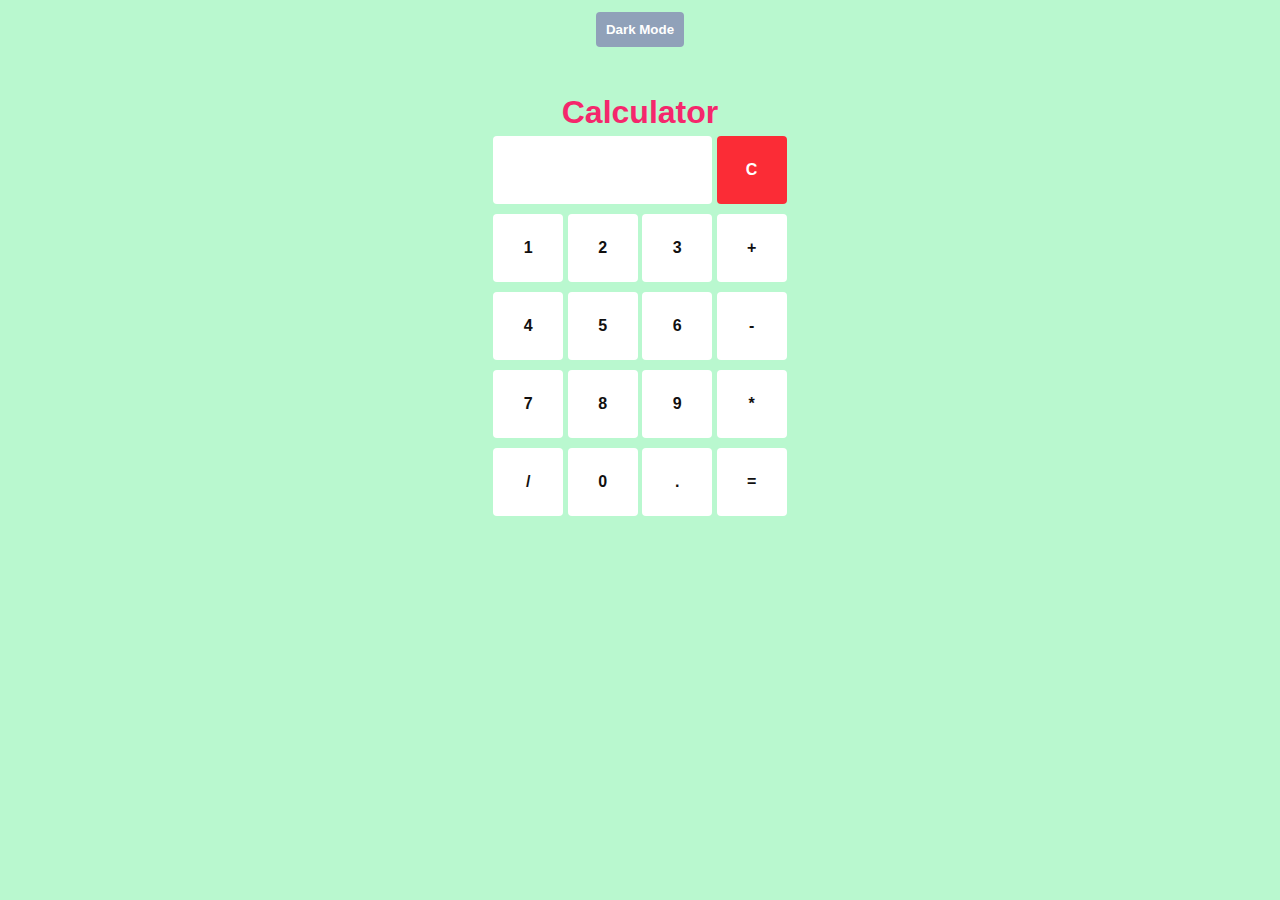
<file: ex-02-calculator/index.html>
<!DOCTYPE html>
<html>
     <head>
        <title>
            Calculator
        </title>
        <link rel="stylesheet" href="light.css" id="theme"/> 
        <body>
            <center>
                <div class = "container">
                    <button onclick="switchtheme()" id="darkmode"> Dark Mode</button> 
                    <h1> Calculator</h1>
                    <div class="margin-row">
                        <input type="text" name="result" class="result" id="result"  readonly/>
                        <input type="button" class="clear" onclick="ClearSceen()" value="C" />
                    </div>
                
                    <div class="margin-row">
                       <input type="button"  value="1" onclick="LiveScreen(1)" id="one" /> 
                        <input type="button"  value="2" onclick="LiveScreen(2)" id="two" /> 
                         <input type="button"  value="3" onclick="LiveScreen(3)" id="three" /> 
                          <input type="button"  value="+" onclick="LiveScreen('+')"  /> 
                    </div>
                     <div class="margin-row">
                       <input type="button"  value="4" onclick="LiveScreen(4)" id="four" /> 
                        <input type="button"  value="5" onclick="LiveScreen(5)" id="five" /> 
                         <input type="button"  value="6" onclick="LiveScreen6(6)" id="six" /> 
                          <input type="button"  value="-" onclick="LiveScreen('-')" /> 
                    </div>

                    <div class="margin-row">
                       <input type="button"  value="7" onclick="LiveScreen(7)" id="1" /> 
                        <input type="button"  value="8" onclick="LiveScreen(8)" id="2" /> 
                         <input type="button"  value="9" onclick="LiveScreen6(9)" id="3" /> 
                          <input type="button"  value="*" onclick="LiveScreen('*')" /> 
                    </div>

                    <div class="margin-row">
                       <input type="button"  value="/" onclick="LiveScreen('/')"  /> 
                        <input type="button"  value="0" onclick="LiveScreen(0)" id="zero" /> 
                         <input type="button"  value="." onclick="LiveScreen('.')"  /> 
                          <input type="button" value="=" onclick="result.value = eval(result.value)" /> 
                    </div>
                </div>
                    <script src="index.js" async defer></script>
            </center> 
        </body>
          
    </head>
</html>
</file>
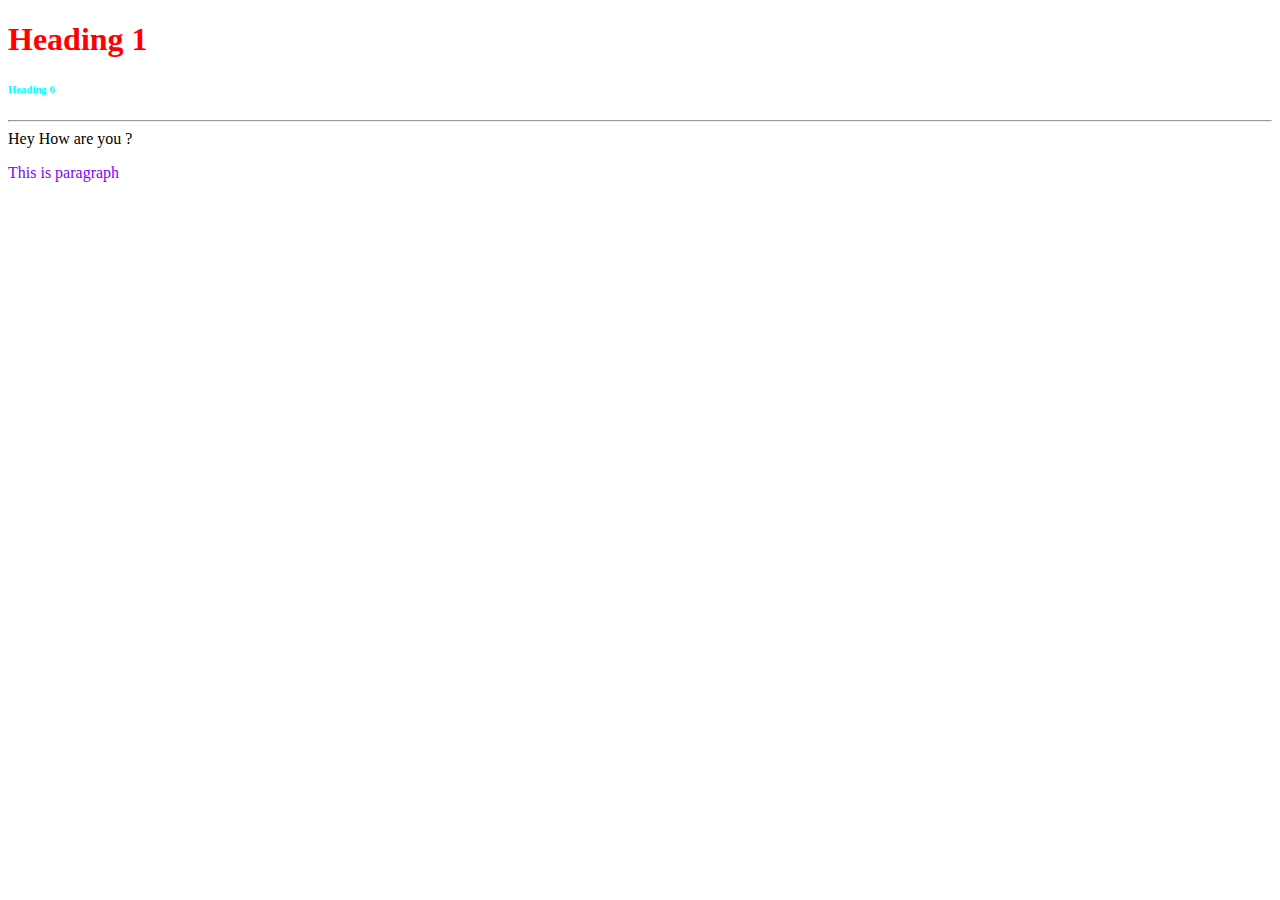
<file: ex01-helloworld/index.html>
<!DOCTYPE html>
<html lang="en">
<head>
    <meta charset="UTF-8">
    <meta name="viewport" content="width=device-width, initial-scale=1.0">
    <title>Document</title>
    <link rel="stylesheet" href="style.css">
    <style>
        #myid {
            color: aqua;
        }
    </style>
</head>
<body>
    <h1 style="color: red">Heading 1</h1>
    <h6 id="myid">Heading 6</h6>
    <hr >
    Hey How are you ?

    <p id="myid2">This is paragraph</p>


</body>
</html>
</file>
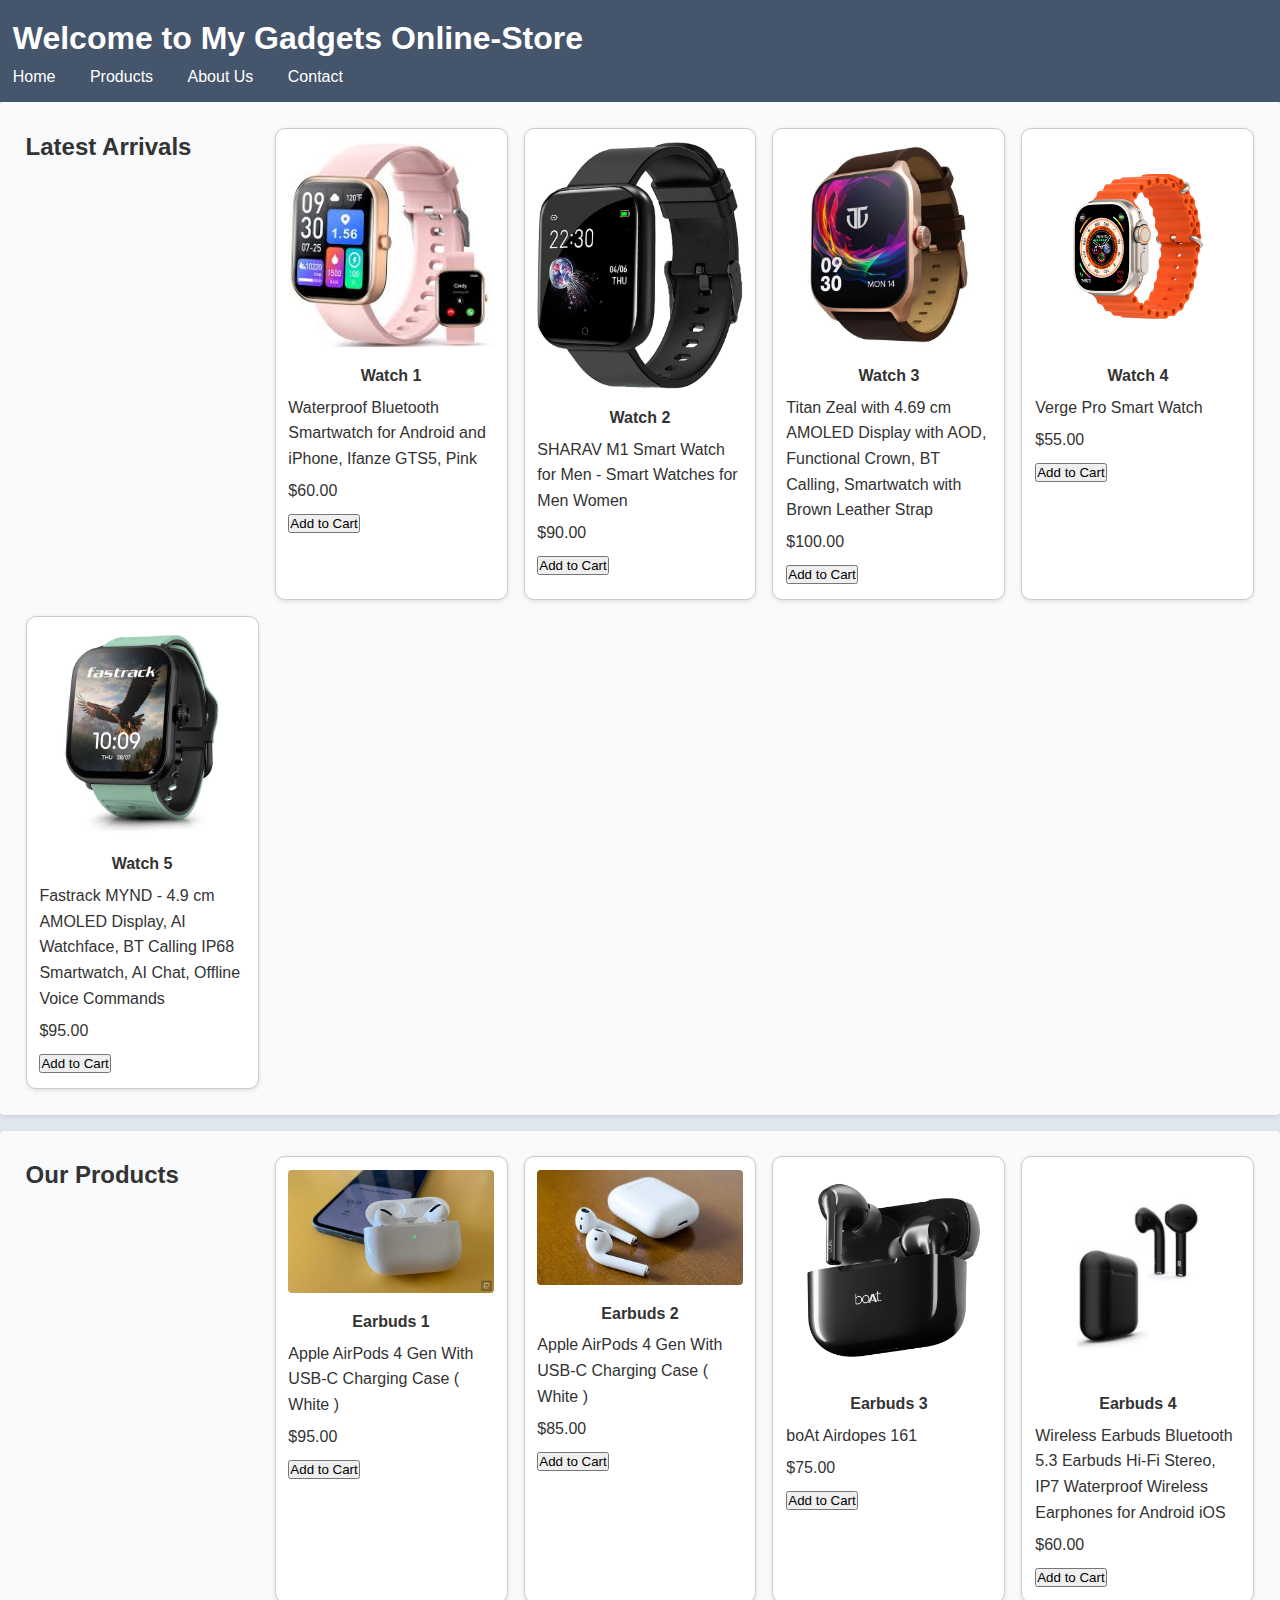
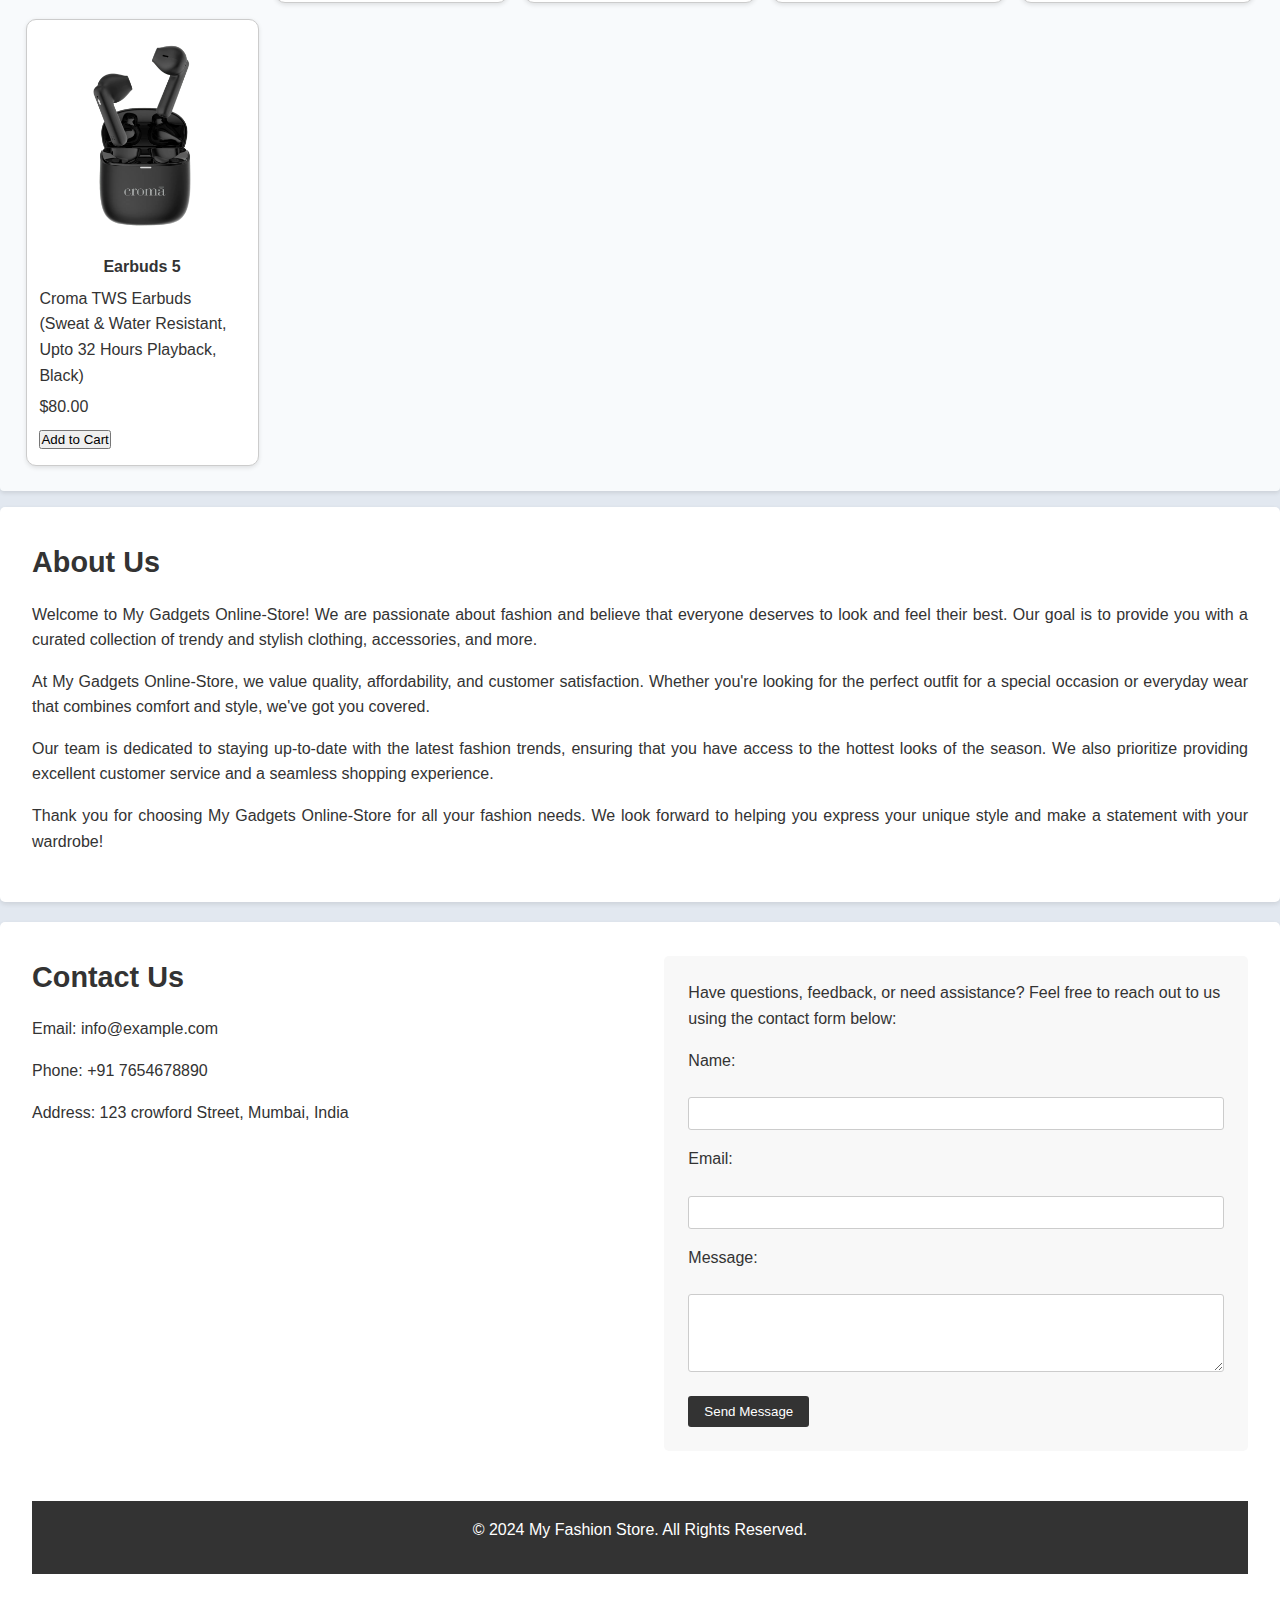
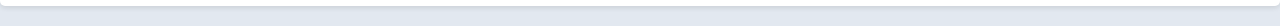
<file: ex-03-my-online-store/MyOnlineStore.html>
<!DOCTYPE html>
<!DOCTYPE html>
<html lang="en">
<head>
    <meta charset="UTF-8">
    <meta name="viewport" content="width=device-width, initial-scale=1.0">
    <title>MyOnlineStore</title>
     <link rel="stylesheet" href="style.css">
</head>
<body>
    <header> 
        <h1> Welcome to My Gadgets Online-Store</h1>
        <nav>
            <ul>
                <li><a href="#home">Home</a></li>
                <li><a href="#products">Products</a></li>
                <li><a href="#about">About Us</a></li>
                <li><a href="#contact">Contact</a></li>
            </ul>
        </nav>
    </header>
    <section id=" home" class="product-grid">
        <h2>
           Latest Arrivals 
        </h2>
        <div class="product">
                <img src="images/w-1.jpg" alt="Product 1">
                <h3>Watch 1</h3>
                <p>Waterproof Bluetooth Smartwatch for Android and iPhone, Ifanze GTS5, Pink</p>
                <p>$60.00</p>
                <button>Add to Cart</button>
            </div>
            <div class="product">
                <img src="images/w-2.jpg" alt="Product 2">
                <h3>Watch 2</h3>
                <p>SHARAV M1 Smart Watch for Men - Smart Watches for Men Women</p>
                <p>$90.00</p>
                <button>Add to Cart</button>
            </div>
            <div class="product">
                <img src="images/w-3.webp" alt="Product 3">
                <h3>Watch 3</h3>
                <p>Titan Zeal with 4.69 cm AMOLED Display with AOD, Functional Crown, BT Calling, Smartwatch with Brown Leather Strap</p>
                <p>$100.00</p>
                <button>Add to Cart</button>
            </div>
            <div class="product">
                <img src="images/w-4.webp" alt="Product 4">
                <h3>Watch 4</h3>
                <p>Verge Pro Smart Watch</p>
                <p>$55.00</p>
                <button>Add to Cart</button>
            </div>
             <div class="product">
                <img src="images/w-5.webp" alt="Product 5">
                <h3>Watch 5</h3>
                <p>Fastrack MYND - 4.9 cm AMOLED Display, AI Watchface, BT Calling IP68 Smartwatch, AI Chat, Offline Voice Commands</p>
                <p>$95.00</p>
                <button>Add to Cart</button>
            </div>
    </section>
    <section id="products" class="product-grid"> 
        <h2>Our Products</h2>
        <div class="product">
                <img src="images/image1.jpg" alt="Product 1">
                <h3>Earbuds 1</h3>
                <p>Apple AirPods 4 Gen With USB-C Charging Case ( White )</p>
                <p>$95.00</p>
                <button>Add to Cart</button>
            </div>
            <div class="product">
                <img src="images/i-2.jpg" alt="Product 2">
                <h3>Earbuds 2</h3>
                <p>Apple AirPods 4 Gen With USB-C Charging Case ( White )</p>
                <p>$85.00</p>
                <button>Add to Cart</button> </div>
                
                <div class="product">
                <img src="images/i-3.webp" alt="Product 3">
                <h3>Earbuds 3</h3>
                <p>boAt Airdopes 161</p>
                <p>$75.00</p>
                <button>Add to Cart</button>
            </div>
            <div class="product">
                <img src="images/i-4.jpg" alt="Product 4">
                <h3>Earbuds 4</h3>
                <p>Wireless Earbuds Bluetooth 5.3 Earbuds Hi-Fi Stereo,  IP7 Waterproof Wireless Earphones for Android iOS</p>
                <p>$60.00</p>
                <button>Add to Cart</button>
            </div>
            <div class="product">
                <img src="images/i-5.webp" alt="Product 5">
                <h3>Earbuds 5</h3>
                <p>Croma TWS Earbuds (Sweat & Water Resistant, Upto 32 Hours Playback, Black)</p>
                <p>$80.00</p>
                <button>Add to Cart</button>
            </div>
    </section>

    <section id="about">
        <h2>About Us</h2>
        <p>Welcome to My Gadgets Online-Store! We are passionate about fashion and believe that everyone deserves to look and feel their best. Our goal is to provide you with a curated collection of trendy and stylish clothing, accessories, and more.</p>
        
        <p>At My Gadgets Online-Store, we value quality, affordability, and customer satisfaction. Whether you're looking for the perfect outfit for a special occasion or everyday wear that combines comfort and style, we've got you covered.</p>
        
        <p>Our team is dedicated to staying up-to-date with the latest fashion trends, ensuring that you have access to the hottest looks of the season. We also prioritize providing excellent customer service and a seamless shopping experience.</p>
        
        <p>Thank you for choosing My Gadgets Online-Store for all your fashion needs. We look forward to helping you express your unique style and make a statement with your wardrobe!</p>
    </section>

    <section id="contact">
        <h2> Contact Us</h2>
        <div class="contact-container">
            <div class="contact-info">
                <p>Email: info@example.com</p>
                <p>Phone: +91 7654678890</p>
                <p>Address: 123 crowford Street, Mumbai, India</p>
            </div>
            <div class="contact-form-container">
                <p>Have questions, feedback, or need assistance? Feel free to reach out to us using the contact form below:</p>
                <form id="contact-form">
                    <label for="name">Name:</label>
                    <input type="text" id="name" name="name" required>
    
                    <label for="email">Email:</label>
                    <input type="email" id="email" name="email" required>
    
                    <label for="message">Message:</label>
                    <textarea id="message" name="message" rows="4" required></textarea>
    
                    <button type="submit">Send Message</button>
                </form>
            </div>
        </div>
        <footer>
        <p>&copy; 2024 My Fashion Store. All Rights Reserved.</p>
    </footer>
</body>
</html>
</file>
<file: ex-02-calculator/light.css>
* {
    box-sizing: border-box;
    padding: 10;
    margin-top: 20;
    font-family: "open Sans", sans-serif;
}

body{
     background-color: #B9F8CF;
      transition: 0.8s;
      -webkit-transition: 0.8s;
    -moz-transition: 0.8s;
    -ms-transition: 0.8s;
    -o-transform: 0.8s;
}

.container {
    width: 370px;
    
}

.result {
    width: 59.1%;
} 

.margin-row {
    margin-bottom: 10px;
} 

button {
    border: none;
    font-weight: bold;
    background-color: #90A1B9;
    padding: 10px;
    color: #fff;
    margin: 4px;
    margin-bottom: 0.5%;
    cursor: pointer;
    outline: none;
    border-radius: 4px;
    -webkit-border-radius: 4px;
    -moz-border-radius: 4px;
    -ms-border-radius: 4px;
    -o-border-radius: 4px;
} 

input[type="text"] {
    background-color: rgb(255, 255, 255);
}

input[type="button"]:hover {
    background-color: #99A1AF;
    color: #fff;
} 

.clear {
    background-color:#FB2C36;
    color: #fff;
} 
h1 {
     margin-top: 5vh;
     text-align: center;
     margin-bottom: 1.5%;
     color: #F5276C;
}  

input {
    padding: 25px;
    color: rgb(17, 16, 16);
    font-size: 1em;
    font-weight: bold;
    cursor: pointer;
    width: 70px;
    background-color: #fff;
    border: none;
    outline: none;
    border-radius: 4px;
    -webkit-border-radius: 4px;
    -moz-border-radius: 4px;
    -ms-border-radius: 4px;
    -o-border-radius: 4px;
}
</file>
<file: ex01-helloworld/style.css>
#myid2 {
            color: rgb(132, 0, 255);
        }
</file>
<file: ex-03-my-online-store/style.css>
* {
    margin: 0;
    padding: 0;
    box-sizing: border-box;
}

/* Basic styling for the body */
body {
    font-family: Arial, sans-serif;
    line-height: 1.6;
    background-color: #E2E8F0;
    color: #333;
}

/* Header styles */
header {
    background-color: #45556C;
    color: #fff;
    padding: 0.8rem; /* Adjusted padding */
}
header h1 {
    margin: 0;
    font-size: 2rem; /* Adjusted font size */
}

nav ul{
    list-style-type: none;
}

nav ul li {
    display: inline;
    margin-right: 30px; /* Adjusted margin */
}

nav ul li a {
    color: #fff;
    text-decoration: none;
}

/* Main sections styling */
section {
    padding: 1.6rem; /* Adjusted padding */
    margin-bottom: 16px; /* Adjusted margin */
    background-color: #F8FAFC;
    border-radius: 4px; /* Adjusted border radius */
    box-shadow: 0 1.6px 4px rgba(0, 0, 0, 0.1); /* Adjusted box shadow */
}

section h2 {
    margin-bottom: 0.8rem; /* Adjusted margin */
    font-size: 1.5rem; /* Adjusted font size */
}

/* Grid container for product cards */
.product-grid {
    display: grid;
    grid-template-columns: repeat(auto-fill, minmax(200px, 1fr)); /* Adjusted minmax width */
    grid-gap: 16px; /* Adjusted grid gap */
}

/* Product card styles */
.product {
    border: 1px solid #ccc;
    border-radius: 10px; /* Adjusted border radius */
    padding: 0.8rem; /* Adjusted padding */
    background-color: #fff;
    box-shadow: 0 1.6px 4px rgba(0, 0, 0, 0.1); /* Adjusted box shadow */
    transition: transform 0.3s ease;
}

.product img {
    width: 100%;
    border-radius: 4px;
    margin-bottom: 8px; /* Adjusted margin */
}

.product h3 {
    text-align: center;
    font-size: 1rem; /* Adjusted font size */
    margin-bottom: 0.4rem; /* Adjusted margin */
}

.product p {
    text-decoration: none;
    margin-bottom: 0.4rem; /* Adjusted margin */
}

/* About Us section */
#about {
    padding: 2rem;
    margin-bottom: 20px;
    background-color: #fff;
    border-radius: 5px;
    box-shadow: 0 2px 5px rgba(0, 0, 0, 0.1);
}

#about h2 {
    font-size: 1.8rem;
    margin-bottom: 1rem;
}

#about p {
    margin-bottom: 1rem;
    line-height: 1.6;
    text-align: justify;
   text-decoration-style: solid;
}

/* Contact Us section */
#contact {
    padding: 2rem;
    margin-bottom: 20px;
    background-color: #fff;
    border-radius: 5px;
    box-shadow: 0 2px 5px rgba(0, 0, 0, 0.1);
}

#contact h2 {
    font-size: 1.8rem;
    margin-bottom: 1rem;
}

#contact p {
    margin-bottom: 1rem;
    line-height: 1.6;
}

/* Contact container */
.contact-container {
    display: flex;
    flex-direction: column;
}

/* Contact info */
.contact-info {
    margin-bottom: 1.5rem;
}

.contact-info p {
    margin-bottom: 0.5rem;
}

/* Contact form container */
.contact-form-container {
    background-color: #f8f8f8;
    border-radius: 5px;
    padding: 1.5rem;
    margin-top: -60px;
}

/* Contact form styles */
#contact-form {
    margin-top: 1rem;
}

#contact-form label {
    display: block;
    margin-bottom: 0.5rem;
}

#contact-form input,
#contact-form textarea {
    width: 100%;
    padding: 0.5rem;
    margin-top: 1rem;
    margin-bottom: 1rem;
    border: 1px solid #ccc;
    border-radius: 3px;
}

#contact-form textarea {
    resize: vertical;
}

#contact-form button {
    background-color: #333;
    color: #fff;
    border: none;
    padding: 0.5rem 1rem;
    border-radius: 3px;
    cursor: pointer;
    transition: background-color 0.3s ease;
}
/* Responsive styling for Contact Us section */
@media (min-width: 760px) {
    .contact-container {
        flex-direction:row;
        justify-content: space-between;
    }

    .contact-info,
    .contact-form-container {
        width: 48%;
    }
}

/* Footer styling */
footer {
    margin-top: 50px;
    text-align: center;
    padding: 1rem;
    background-color: #333;
    color: #fff;
    position: relative;

}
</file>
